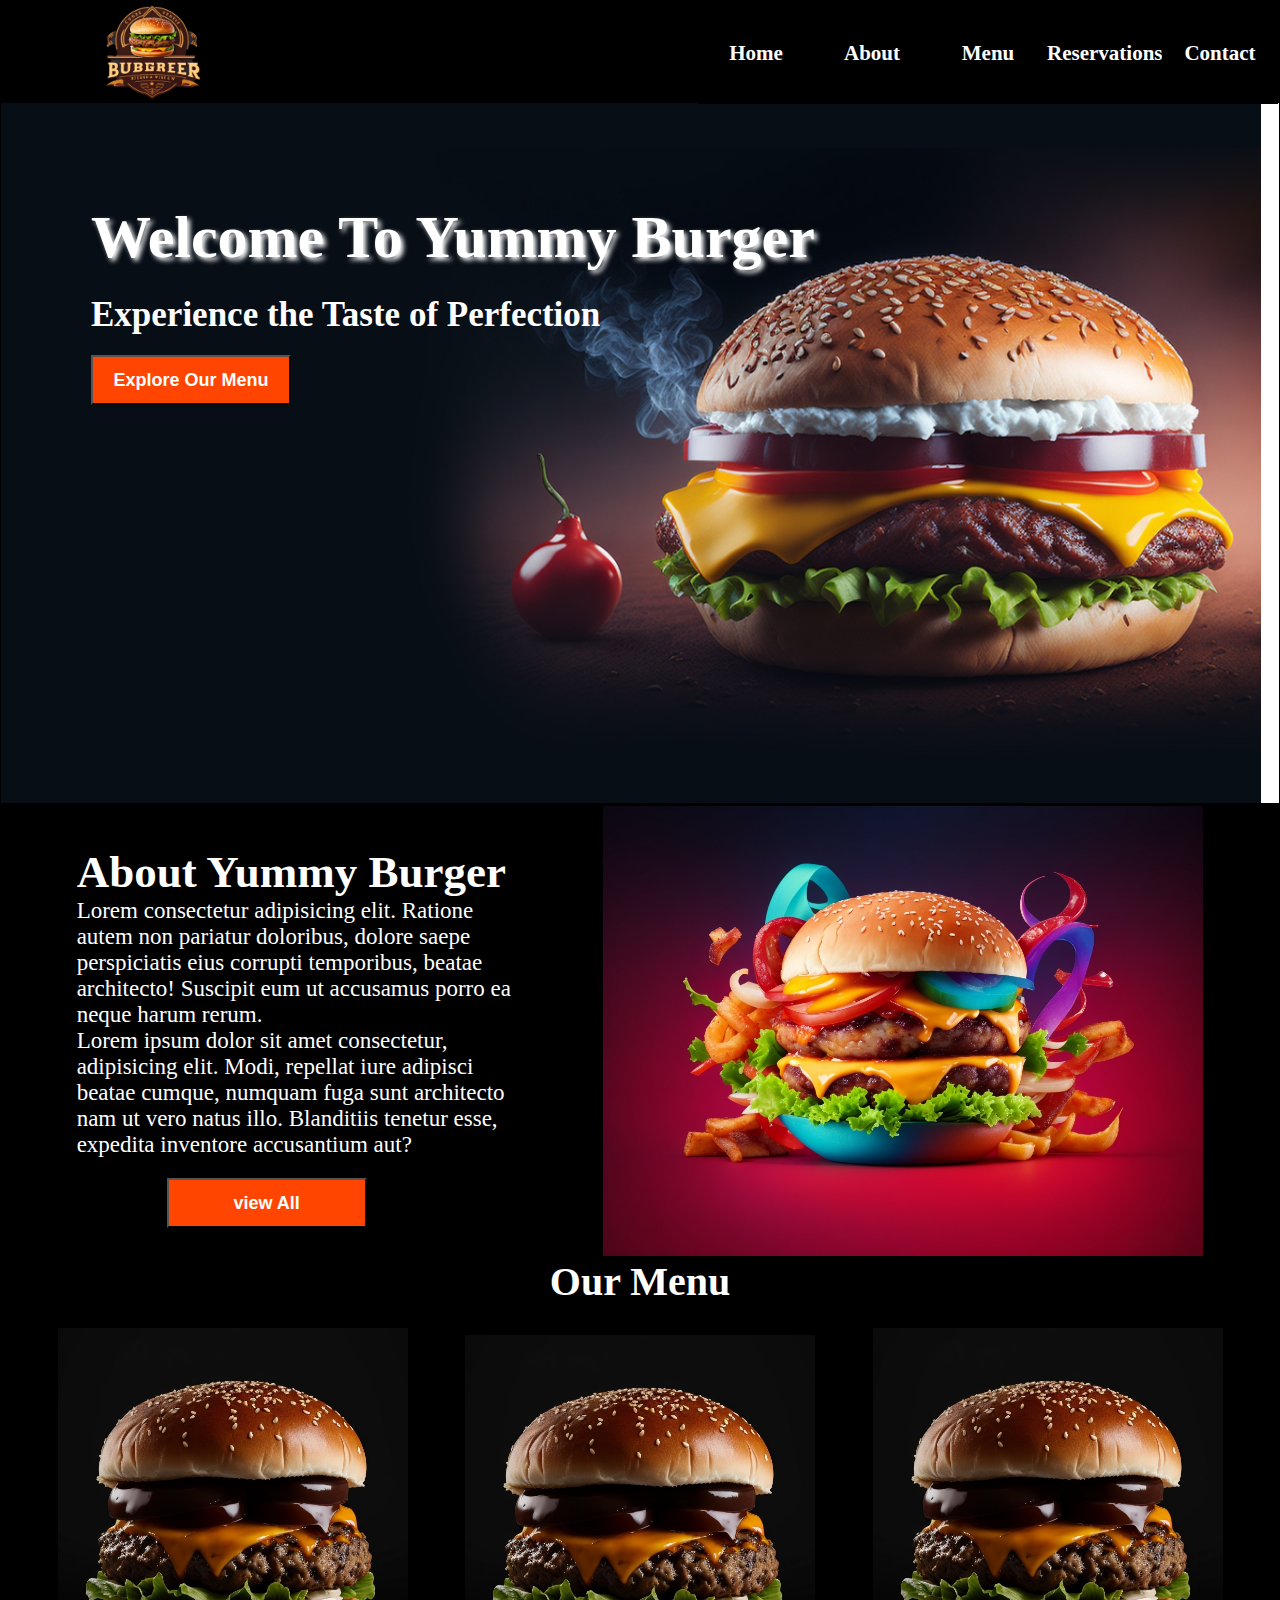
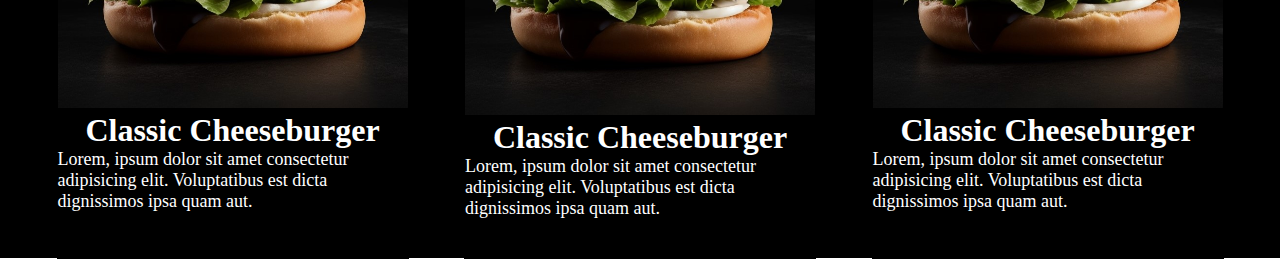
<file: index.html>
<!DOCTYPE html>
<html lang="en">
<head>
    <meta charset="UTF-8">
    <meta name="viewport" content="width=device-width, initial-scale=1.0">
    <title>Burrrgggeeerr</title>
    <link rel="stylesheet" href="style.css">
</head>
<body>
    <div class="out1">
        <div id="in1">
            <img src="iconlogo.png" alt="" height="100px" width="100px">
        </div>
        <div id="in2">
            <ul>
                <li><a href="">Home</a></li>
                <li><a href="">About</a></li>
                <li><a href="">Menu</a></li>
                <li><a href="">Reservations</a></li>
                <li><a href="contact.html">Contact</a></li>
            </ul>
        </div>
    </div>
    <div class="out2">
        <h1 id="welcome">Welcome To Yummy Burger</h1>
        <h2 id="taste">Experience the Taste of Perfection</h2>
        <button id="menu">Explore Our Menu</button>
    </div>
    <div class="out3">
        <div id="in3">
            <h1 id="about">About Yummy Burger</h1>
            <p id="text1">Lorem consectetur adipisicing elit. Ratione autem non pariatur doloribus, dolore saepe perspiciatis eius corrupti temporibus, beatae architecto! Suscipit eum ut accusamus porro ea neque harum rerum.</p>
            <p id="text1">Lorem ipsum dolor sit amet consectetur, adipisicing elit. Modi, repellat iure adipisci beatae cumque, numquam fuga sunt architecto nam ut vero natus illo. Blanditiis tenetur esse, expedita inventore accusantium aut?</p>
            <button id="menu">view All</button>
        </div>
        <div id="in4">
            <img src="about-image.jpg" alt="" width="600px" height="450px">
        </div>
    </div>
    <div class="out4">
        
        <div id="in5">
            <img src="burger1.jpg" alt="" width="350px" height="380px" id="img1">
            <h1 id="menu1">Classic Cheeseburger</h1>
            <p id="menu2">Lorem, ipsum dolor sit amet consectetur adipisicing elit. Voluptatibus est dicta dignissimos ipsa quam aut.</p>
        </div>
        <div id="in6">
            <h1 style="color: white; text-align: center; font-size: 40px;">Our Menu</h1>
            <img src="burger1.jpg" alt="" width="350px" height="380px" id="img2">
            <h1 id="menu1">Classic Cheeseburger</h1>
            <p id="menu2">Lorem, ipsum dolor sit amet consectetur adipisicing elit. Voluptatibus est dicta dignissimos ipsa quam aut.</p>
        </div>
        <div id="in7">
            <img src="burger1.jpg" alt="" width="350px" height="380px" id="img3">
            <h1 id="menu1">Classic Cheeseburger</h1>
            <p id="menu2">Lorem, ipsum dolor sit amet consectetur adipisicing elit. Voluptatibus est dicta dignissimos ipsa quam aut.</p>
        </div>
    </div>
</body>
</html>
</file>
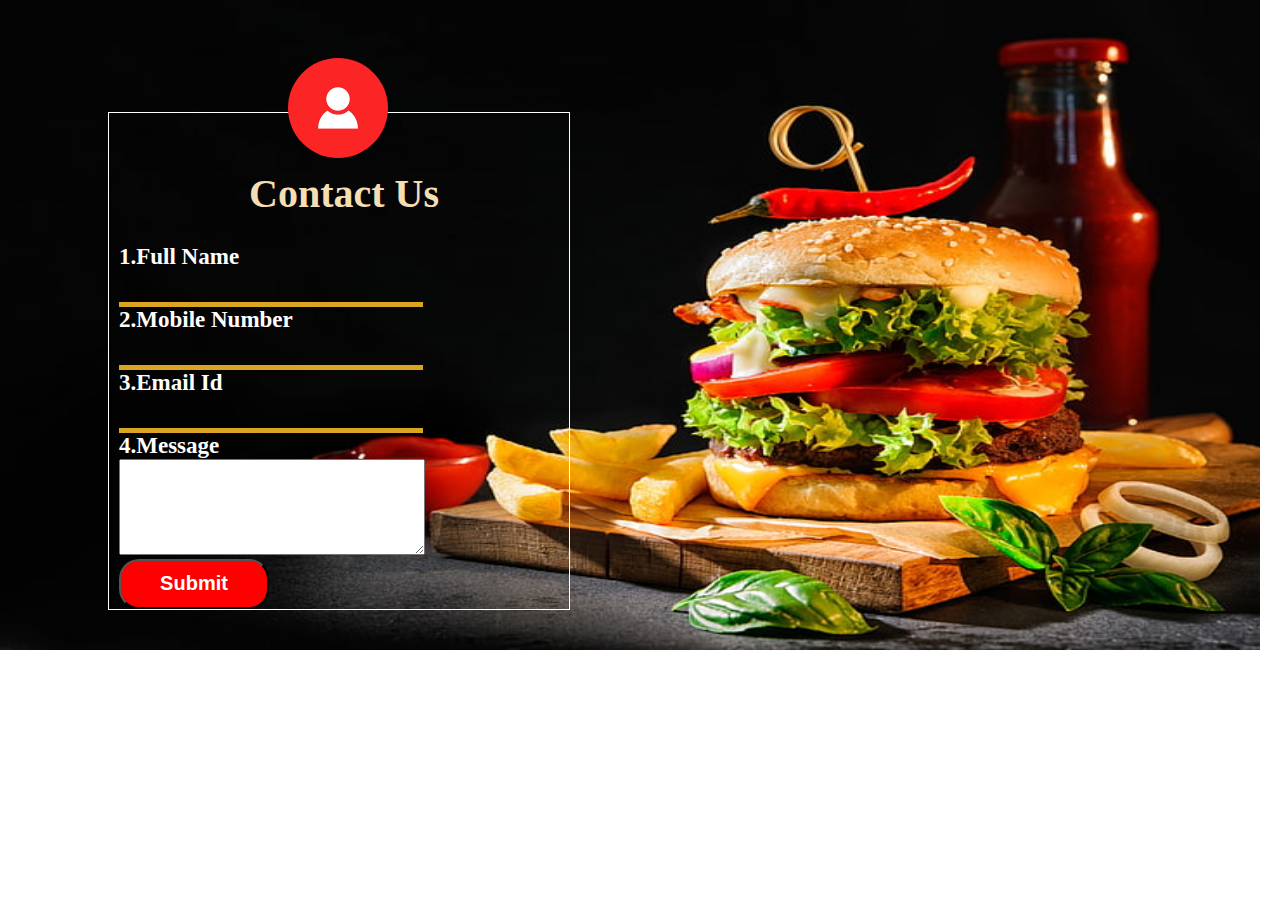
<file: contact.html>
<!DOCTYPE html>
<html lang="en">
<head>
    <meta charset="UTF-8">
    <meta name="viewport" content="width=device-width, initial-scale=1.0">
    <title>Contact Us</title>
    <link rel="stylesheet" href="contact.css">
</head>
<body>
    <img src="avatar.png" alt="" height="100px" width="100px" id="avatar">
    <form action="">
        <h1>Contact Us</h1>
        <label for="">1.Full Name</label><br>
        <input type="text"><br>
        <label for="">2.Mobile Number</label><br>
        <input type="tel"><br>
        <label for="">3.Email Id</label><br>
        <input type="email"><br>
        <label for="">4.Message</label><br>
        <textarea name="" id="" cols="30" rows="10"></textarea><br>
        <button>Submit</button>
    </form>
</body>
</html>
</file>
<file: style.css>
*{
    margin: 0px;
    padding: 0px;
}
.out1{
    border: solid 1px;
    height: 100px;
    display: flex;
    justify-content: space-between;
    background-color: black;
}
#in1,#in2{
    border: solid 1px;
    height: 100px;
}
#in1{
    width: 100px;
    margin-left: 100px;
}
#in2{
    width: 580px;
}
ul{
    list-style: none;
}
ul li{
 border: solid 1px;
 height: 100px;
 width: 114px;
 float: left;
 text-align: center;
 line-height: 100px;
}
ul li a{
    font-size: 21px;
    text-decoration: none;
    font-weight: bold;
    color: white;
}
ul li a:hover{
    color: orangered;
    font-size: 26px;
}
.out2{
    border: solid 1px;
    height: 700px;
    background-image: url(hero-background1.jpg);
    background-repeat: no-repeat;
    background-size: 1260px 700px;
}
#welcome{
    color: white;
    font-size: 60px;
    margin-left: 90px;
    margin-top: 100px;
    text-shadow: 3px 3px 5px white;
}
#taste{
    color: white;
    font-size: 35px;
    margin-left: 90px;
    margin-top: 23px;
}
#menu{
    margin-left: 90px;
    margin-top: 20px;
    height: 50px;
    width: 200px;
    background-color: orangered;
    color: white;
    font-size: 18px;
    font-weight: bold;
}
#menu:hover{
    background-color: gold;
}
.out3{
    border: solid 1px;
    height: 450px;
    display: flex;
    justify-content: space-evenly;
    background-color: black;
}
#in3,#in4{
    border: solid 1px;
    height: 450px;
}
#in3{
    width: 450px;
}
#in4{
    width: 600px;
}
#about{
    font-size: 45px;
    margin-top: 40px;
    color: white;
}
#text1{
    font-size: 23px;
    color: white;
}
.out4{
    border: solid 1px;
    height: 600px;
    display: flex;
    justify-content: space-evenly;
    background-color: black;
}
#in5,#in6,#in7{
    border: solid 1px;
    height: 600px;
    width: 350px;
}
#img1,#img3{
    margin-top: 70px;
}
#img2{
    margin-top: 30px;
}
#menu1{
    color: white;
    text-align: center;
}
#menu2{
    color: white;
    font-size: 18px;
}
</file>
<file: contact.css>
form{
    border: solid 1px white;
    width: 450px;
    padding-left: 10px;
    margin-left: 100px;
    padding-top: 30px;
}
body{
    background-image: url(contact.jpg);
    background-repeat: no-repeat;
    background-size: 1260px 650px;
}
label{
    color: white;
    font-size: 23px;
    font-weight: bold;
}
h1{
    color: wheat;
    font-size: 40px;
    text-align: center;
}
input{
    height: 30px;
    width: 300px;
    background: none;
    outline: none;
    border: none;
    border-bottom-style: solid;
    border-bottom-color: goldenrod;
    border-bottom-width: 5px;
    color: wheat;
    font-size: 20px;
}
textarea{
    width: 300px;
    height: 90px;
}
button{
    height: 50px;
    width: 150px;
    background-color: red;
    color: white;
    font-size: 20px;
    font-weight: bold;
    border-radius: 20px;
}
#avatar{
    border-radius: 50%;
    position: relative;
    left: 280px;
    top: 50px;
}
</file>
